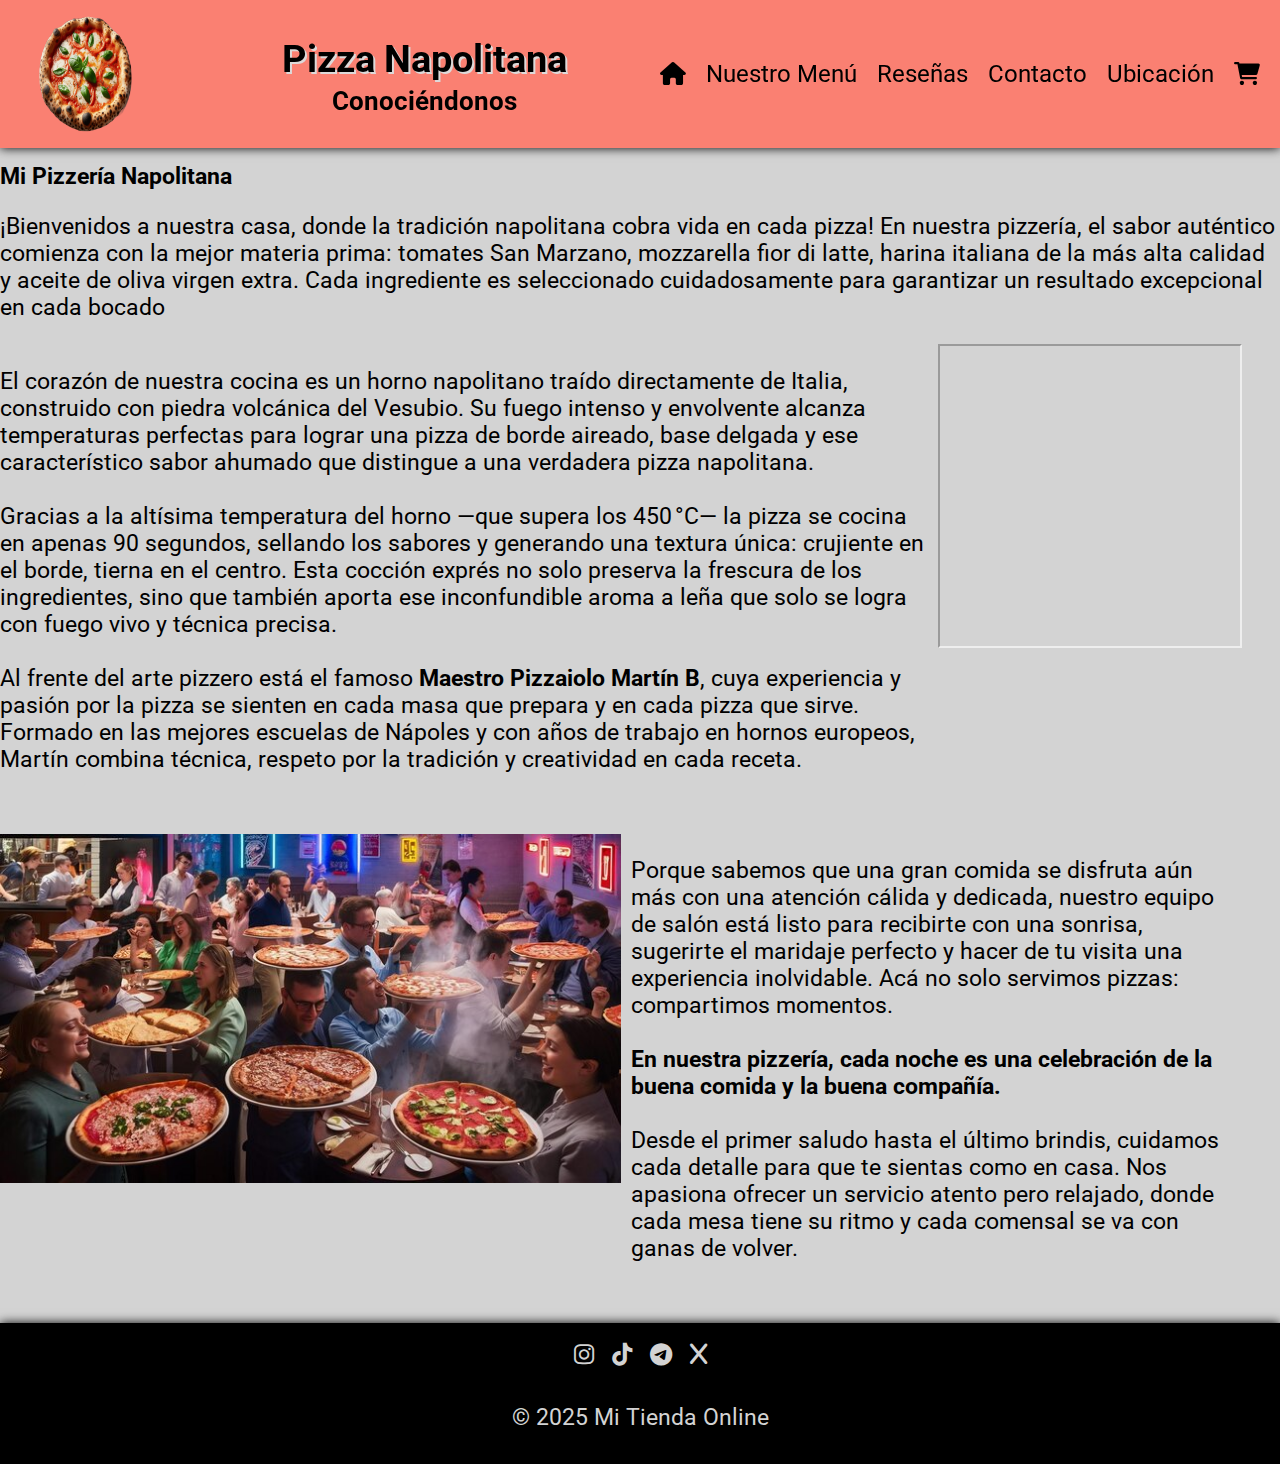
<file: entregaFinal/index.html>
<!DOCTYPE html>
<html lang="es">
  <head>
    <meta charset="UTF-8" />
    <meta name="viewport" content="width=device-width, initial-scale=1.0" />
    <title>Pizza Napolitana</title>
    <link rel="stylesheet" href="./style.css" />
    <link
      rel="stylesheet"
      href="https://cdnjs.cloudflare.com/ajax/libs/font-awesome/6.0.0-beta3/css/all.min.css"
    />
    <link rel="preconnect" href="https://fonts.googleapis.com" />
    <link rel="preconnect" href="https://fonts.gstatic.com" crossorigin />
    <link
      href="https://fonts.googleapis.com/css2?family=Roboto:ital,wght@0,100..900;1,100..900&display=swap"
      rel="stylesheet"
    />
  </head>

  <body>
    <header class="header">
      <div class="contenedor-logo">
        <img
          class="logo"
          src="./img/logo.png"
          alt="Logo de la página"
        />
      </div>
      <div class="contenedor-titulo">
        <h1 class="titulo">Pizza Napolitana</h1>
        <h2>Conociéndonos</h2>
      </div>
      <div class="contenedor-nav">
        <nav class="nav">
          <ul class="menu">
            <li>
              <a href="./index.html"><i class="fa-solid fa-house"></i></a>
            </li>
            <li><a href="./menu.html">Nuestro Menú</a></li>
            <li><a href="./resenias.html">Reseñas</a></li>
            <li><a href="/contacto.html">Contacto</a></li>
            <li><a class="nav-link" href="./ubicacion.html">Ubicación</a></li>
            <li>
              <a href="./menu.html" id="icono-carrito" class="carrito-icono">
                <i class="fa-solid fa-cart-shopping"></i>
                <span id="contador-carrito" class="contador-carrito">0</span>
              </a>
            </li>
          </ul>
        </nav>
      </div>
    </header>

  
 <main>
    <section class="bienvenida">
      <h1>Mi Pizzería Napolitana</h1>
      <p>¡Bienvenidos a nuestra casa, donde la tradición napolitana cobra vida en cada pizza! En nuestra pizzería, el
        sabor auténtico comienza con la mejor materia prima: tomates San Marzano, mozzarella fior di latte, harina
        italiana de la más alta calidad y aceite de oliva virgen extra. Cada ingrediente es seleccionado cuidadosamente
        para garantizar un resultado excepcional en cada bocado</p>


      <div class="mi-flex">
        <p>El corazón de nuestra cocina es un horno napolitano traído directamente de Italia, construido con piedra
          volcánica del Vesubio. Su fuego intenso y envolvente alcanza temperaturas perfectas para lograr una pizza de
          borde aireado, base delgada y ese característico sabor ahumado que distingue a una verdadera pizza napolitana.
          <br><br>
          Gracias a la altísima temperatura del horno —que supera los 450 °C— la pizza se cocina en apenas 90 segundos,
          sellando los sabores y generando una textura única: crujiente en el borde, tierna en el centro. Esta cocción
          exprés no solo preserva la frescura de los ingredientes, sino que también aporta ese inconfundible aroma a
          leña que solo se logra con fuego vivo y técnica precisa.
          <br><br>
          Al frente del arte pizzero está el famoso<strong> Maestro Pizzaiolo Martín B</strong>, cuya experiencia y
          pasión por la pizza se sienten en cada masa que prepara y en cada pizza que sirve. Formado en las mejores
          escuelas de Nápoles y con años de trabajo en hornos europeos, Martín combina técnica, respeto por la tradición
          y creatividad en cada receta.
        </p>

        <iframe  width="300" height="300" src="https://www.youtube.com/embed/15bNL4dcQCk"
          title="Pizza Estilo Napolitano 🍕" 
          allow="accelerometer;  clipboard-write; encrypted-media; gyroscope; picture-in-picture; web-share"
          referrerpolicy="strict-origin-when-cross-origin"></iframe>

      </div>

      <div class="mi-flex">
        <img id="img-gente" src="./img/gente-comiendo.jpg" alt="gente comiendo pizza">
        <p>Porque sabemos que una gran comida se disfruta aún más con una atención cálida y dedicada, nuestro equipo de salón está listo para recibirte con una sonrisa, sugerirte el maridaje perfecto y hacer de tu visita una experiencia inolvidable. Acá no solo servimos pizzas: compartimos momentos.
          <br><br>
          <strong>En nuestra pizzería, cada noche es una celebración de la buena comida y la buena compañía.</strong><br><br>
Desde el primer saludo hasta el último brindis, cuidamos cada detalle para que te sientas como en casa. Nos apasiona ofrecer un servicio atento pero relajado, donde cada mesa tiene su ritmo y cada comensal se va con ganas de volver. </p>
      </div>
    </section>
  </main>

    <script src="./carrito.js"></script>
    <footer class="footer">
      <div class="iconos">
        <a href="https://www.instagram.com/"
          ><i class="fa-brands fa-instagram"></i      ></a>
        <a href="https://www.tiktok.com/es/"
          ><i class="fa-brands fa-tiktok"></i
        ></a>
        <a href="https://web.telegram.org/"
          ><i class="fa-brands fa-telegram"></i
        ></a>
        <a href="https://x.com/"><i class="fa-brands fa-x"></i></a>
      </div>
      <div>
        <p>© 2025 Mi Tienda Online</p>
      </div>
    </footer>
  </body>
</html>
</file>
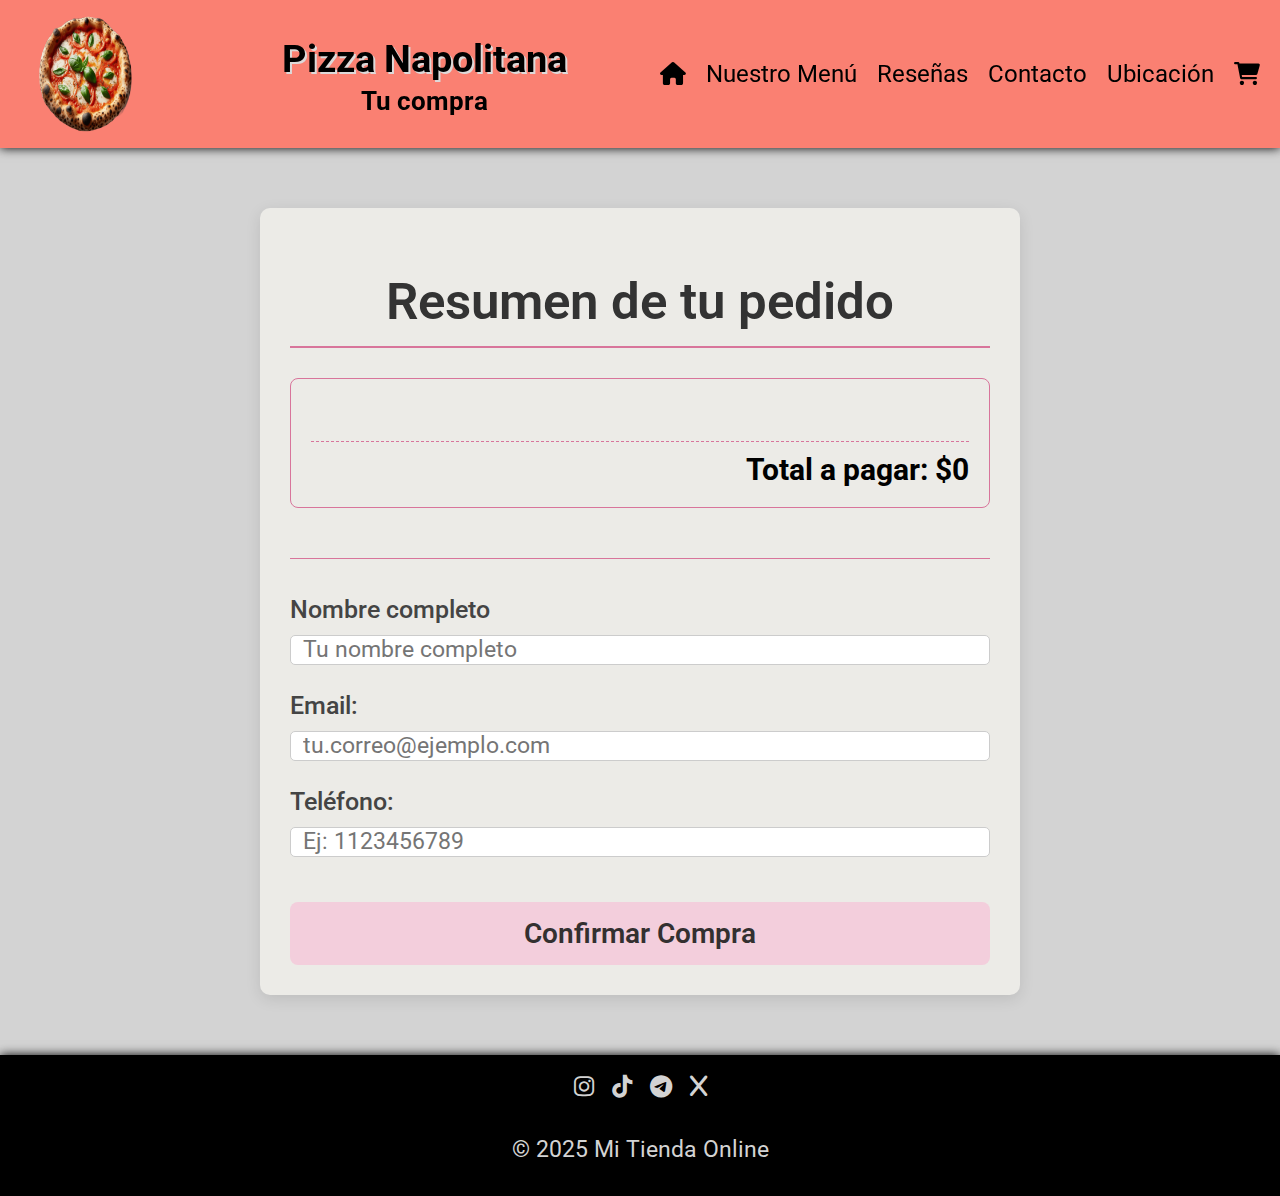
<file: entregaFinal/compra.html>
<!DOCTYPE html>
<html lang="es">
 <head>
    <meta charset="UTF-8" />
    <meta name="viewport" content="width=device-width, initial-scale=1.0" />
    <title>Pizza Napolitana</title>
    <link rel="stylesheet" href="./style.css" />
    <link
      rel="stylesheet"
      href="https://cdnjs.cloudflare.com/ajax/libs/font-awesome/6.0.0-beta3/css/all.min.css"
    />
    <link rel="preconnect" href="https://fonts.googleapis.com" />
    <link rel="preconnect" href="https://fonts.gstatic.com" crossorigin />
    <link
      href="https://fonts.googleapis.com/css2?family=Roboto:ital,wght@0,100..900;1,100..900&display=swap"
      rel="stylesheet"
    />
  </head>

<body>
<header class="header">
      <div class="contenedor-logo">
        <img
          class="logo"
          src="./img/logo.png"
          width="100"
          height="100"
          alt="Logo de la página"
        />
      </div>
      <div class="contenedor-titulo">
        <h1 class="titulo">Pizza Napolitana</h1>
        <h2>Tu compra</h2>
      </div>
      <div class="contenedor-nav">
        <nav class="nav">
          <ul class="menu">
            <li>
              <a href="./index.html"><i class="fa-solid fa-house"></i></a>
            </li>
            <li><a href="./menu.html">Nuestro Menú</a></li>
            <li><a href="./resenias.html">Reseñas</a></li>
            <li><a href="/contacto.html">Contacto</a></li>
            <li><a class="nav-link" href="./ubicacion.html">Ubicación</a></li>
            <li>
              <a href="./menu.html" id="icono-carrito" class="carrito-icono">
                <i class="fa-solid fa-cart-shopping"></i>
                <span id="contador-carrito" class="contador-carrito">0</span>
              </a>
            </li>
          </ul>
        </nav>
      </div>
    </header>

         <main class="main-compra">
            <div class="compra-container">
                <h1 class="compra-titulo">Resumen de tu pedido</h1>
                <section class="resumen-seccion">
                    <div id="detalle" class="detalle-compra"></div>
                </section>

                <form id="formulario" action="https://formspree.io/f/mnnzpqan" method="POST" class="formulario-compra">
                    <textarea id="carritoData" name="carrito" style="display:none;"></textarea>
                    <textarea id="totalCarrito" name="total" style="display:none;"></textarea>

                    <hr class="separador-formulario">

                    <div class="campo-formulario">
                        <label for="nombre">Nombre completo</label>
                        <input type="text" id="nombre" name="nombre" placeholder="Tu nombre completo" required>
                    </div>

                    <div class="campo-formulario">
                        <label for="contactoEmail">Email:</label>
                        <input type="email" id="contactoEmail" name="email" placeholder="tu.correo@ejemplo.com" required>
                    </div>

                    <div class="campo-formulario">
                        <label for="telefono">Teléfono:</label>
                        <input type="tel" id="telefono" name="telefono" placeholder="Ej: 1123456789">
                    </div>

                    <button type="submit" id="botonEnviar" class="boton-confirmar-compra">Confirmar Compra</button>
                </form>
            </div>
        </main>


    <script src="./carrito.js"></script>
    <script src="./compra.js"></script>

    <footer class="footer">
      <div class="iconos">
        <a href="https://www.instagram.com/"
          ><i class="fa-brands fa-instagram"></i
        ></a>
        <a href="https://www.tiktok.com/es/"
          ><i class="fa-brands fa-tiktok"></i
        ></a>
        <a href="https://web.telegram.org/"
          ><i class="fa-brands fa-telegram"></i
        ></a>
        <a href="https://x.com/"><i class="fa-brands fa-x"></i></a>
      </div>
      <div>
        <p>© 2025 Mi Tienda Online</p>
      </div>
    </footer>

</body>
</html>
</file>
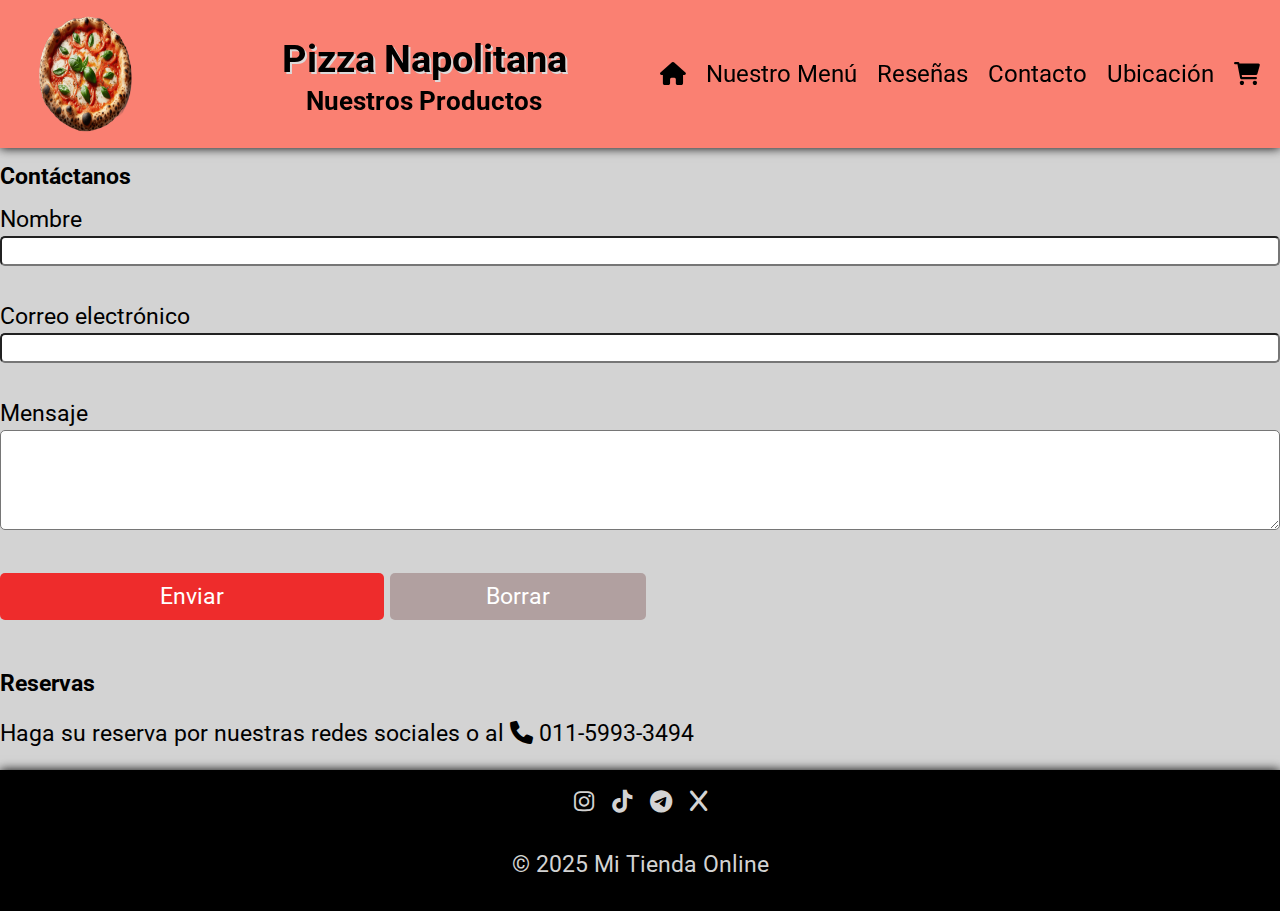
<file: entregaFinal/contacto.html>
<!DOCTYPE html>
<html lang="es">
  <head>
    <meta charset="UTF-8" />
    <meta name="viewport" content="width=device-width, initial-scale=1.0" />
    <title>Pizza Napolitana</title>
    <link rel="stylesheet" href="./style.css" />
    <link
      rel="stylesheet"
      href="https://cdnjs.cloudflare.com/ajax/libs/font-awesome/6.0.0-beta3/css/all.min.css"
    />
    <link rel="preconnect" href="https://fonts.googleapis.com" />
    <link rel="preconnect" href="https://fonts.gstatic.com" crossorigin />
    <link
      href="https://fonts.googleapis.com/css2?family=Roboto:ital,wght@0,100..900;1,100..900&display=swap"
      rel="stylesheet"
    />
  </head>

  <body>
    <header class="header">
      <div class="contenedor-logo">
        <img
          class="logo"
          src="./img/logo.png"
          width="100"
          height="100"
          alt="Logo de la página"
        />
      </div>
      <div class="contenedor-titulo">
        <h1 class="titulo">Pizza Napolitana</h1>
        <h2>Nuestros Productos</h2>
      </div>
      <div class="contenedor-nav">
        <nav class="nav">
          <ul class="menu">
            <li>
              <a href="./index.html"><i class="fa-solid fa-house"></i></a>
            </li>
            <li><a href="./menu.html">Nuestro Menú</a></li>
            <li><a href="./resenias.html">Reseñas</a></li>
            <li><a href="/contacto.html">Contacto</a></li>
            <li><a class="nav-link" href="./ubicacion.html">Ubicación</a></li>
            <li>
              <a href="./menu.html" id="icono-carrito" class="carrito-icono">
                <i class="fa-solid fa-cart-shopping"></i>
                <span id="contador-carrito" class="contador-carrito">0</span>
              </a>
            </li>
          </ul>
        </nav>
      </div>
    </header>


  <main >
    <section>
      <h1>Contáctanos</h1>
        <form action="https://formspree.io/f/xldbkqge" method="POST">
        <div class="mb-3">
          <label for="nombre" class="form-label">Nombre</label>
          <input type="text" class="form-control" id="nombre" name="nombre">
        </div>
        <br>
        <div class="mb-3">
          <label for="email" class="form-label">Correo electrónico</label>
          <input type="email" class="form-control" id="email" name="email">
        </div>
        <br>
        <div class="mb-3">
          <label for="mensaje" class="form-label">Mensaje</label>
          <textarea class="form-control" id="mensaje" rows="5" name="mensaje"></textarea>
        </div>
        <br>
        <button type="submit" class="boton-enviar">Enviar</button>
        <button type="reset" class="boton-borrar">Borrar</button>
      </form>
    </section>
  </main>
  

  <section id="reservas"> 
    <br>
    <h3>Reservas</h3>
    <p>Haga su reserva por nuestras redes sociales o al <i class="fa-solid fa-phone"></i>  011-5993-3494</p>
  </section>

      <script src="./carrito.js"></script>

      <footer class="footer">
        <div class="iconos">
          <a href="https://www.instagram.com/"
            ><i class="fa-brands fa-instagram"></i
          ></a>
          <a href="https://www.tiktok.com/es/"
            ><i class="fa-brands fa-tiktok"></i
          ></a>
          <a href="https://web.telegram.org/"
            ><i class="fa-brands fa-telegram"></i
          ></a>
          <a href="https://x.com/"><i class="fa-brands fa-x"></i></a>
        </div>
        <div>
          <p>© 2025 Mi Tienda Online</p>
        </div>
      </footer>
</body>
</html>
</file>
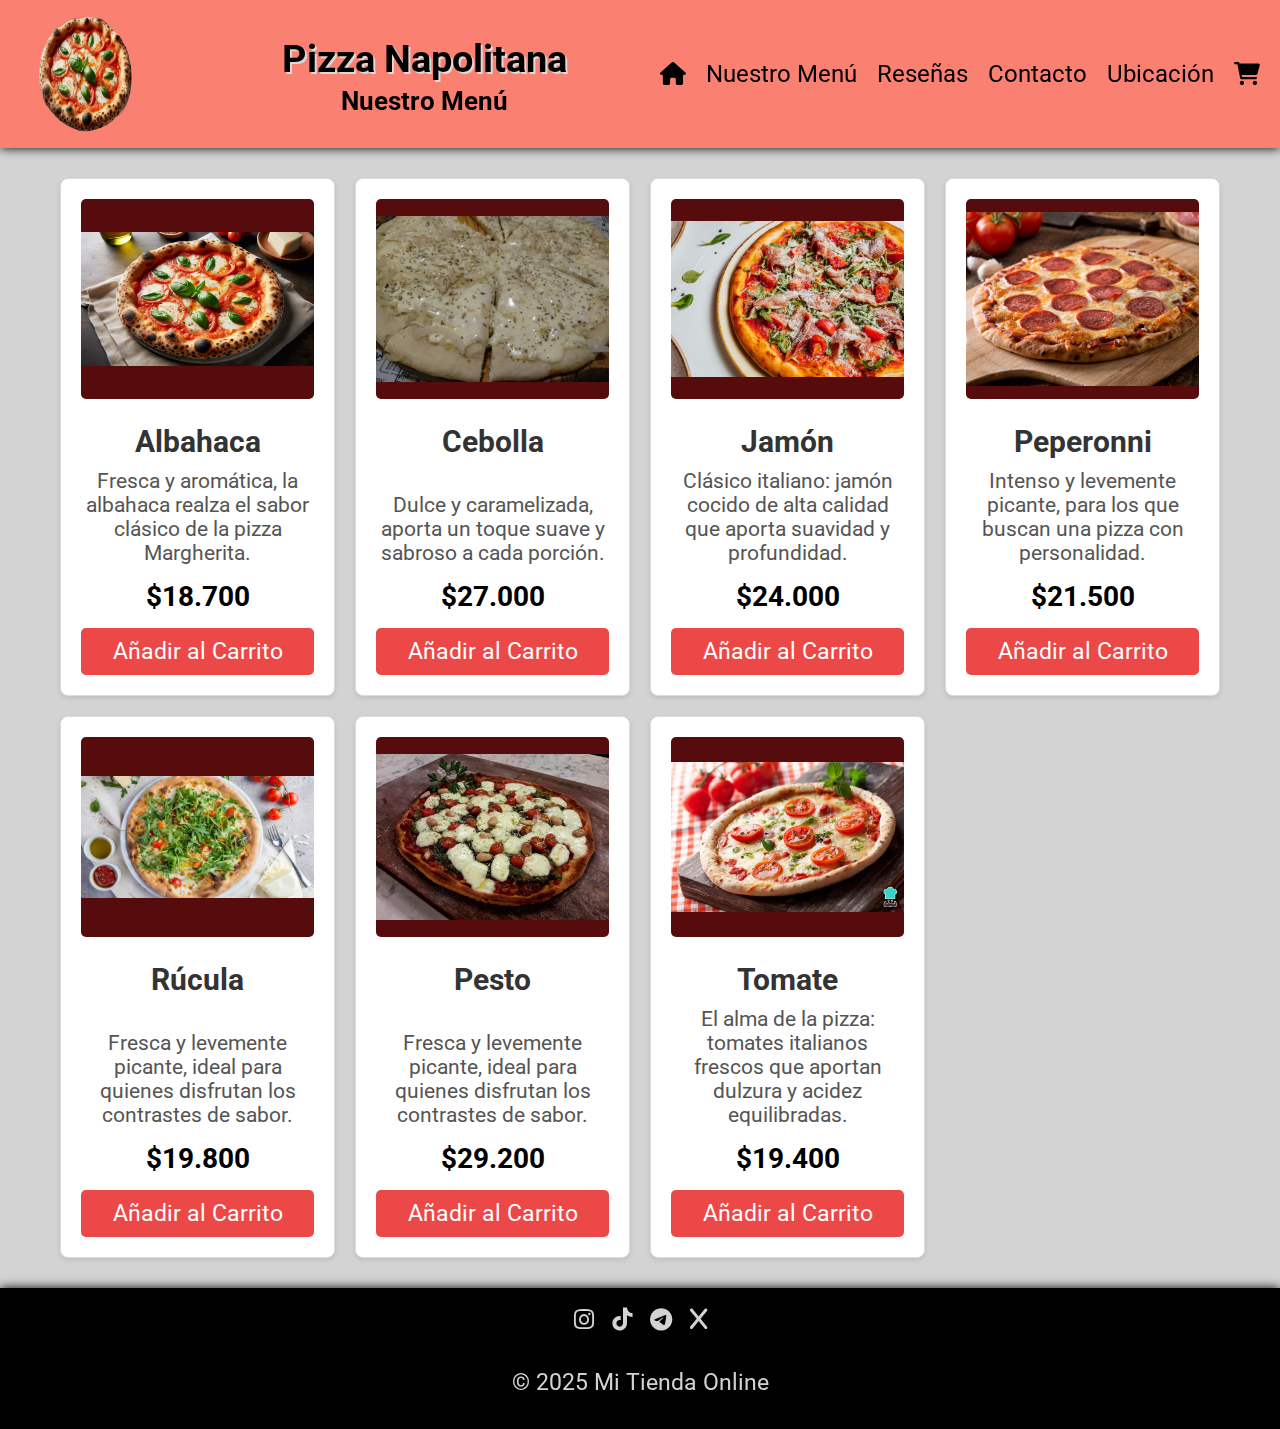
<file: entregaFinal/menu.html>
<!DOCTYPE html>
<html lang="es">
  <head>
    <meta charset="UTF-8" />
    <meta name="viewport" content="width=device-width, initial-scale=1.0" />
    <title>Pizza Napolitana</title>
    <link rel="stylesheet" href="./style.css" />
    <link
      rel="stylesheet"
      href="https://cdnjs.cloudflare.com/ajax/libs/font-awesome/6.0.0-beta3/css/all.min.css"
    />
    <link rel="preconnect" href="https://fonts.googleapis.com" />
    <link rel="preconnect" href="https://fonts.gstatic.com" crossorigin />
    <link
      href="https://fonts.googleapis.com/css2?family=Roboto:ital,wght@0,100..900;1,100..900&display=swap"
      rel="stylesheet"
    />
  </head>
  <body>
    <div class="grid-container">
      <header class="header">
        <div class="contenedor-logo">
          <img
            class="logo"
            src="./img/logo.png"
            alt="Logo de la página"
          />
        </div>
        <div class="contenedor-titulo">
          <h1 class="titulo">Pizza Napolitana</h1>
          <h2>Nuestro Menú</h2>
        </div>
        <div class="contenedor-nav">
          <nav class="nav">
            <ul class="menu">
              <li>
                <a href="./index.html"><i class="fa-solid fa-house"></i></a>
              </li>
              <li><a href="./menu.html">Nuestro Menú</a></li>
              <li><a href="./resenias.html">Reseñas</a></li>
              <li><a href="/contacto.html">Contacto</a></li>
              <li><a class="nav-link" href="./ubicacion.html">Ubicación</a></li>
              <li>
                <a href="#" id="icono-carrito" class="carrito-icono">
                  <i class="fa-solid fa-cart-shopping"></i>
                  <span id="contador-carrito" class="contador-carrito">0</span>
                </a>
              </li>
            </ul>
          </nav>
        </div>
      </header>

      <main class="grid-productos-main">
        <div class="contenedor-productos" id="productos-grid-container">
          <section
            class="producto"
            data-id="p1"
            data-title="Albahaca"
            data-price="18700"
            data-image="Imagen-Productos/Imagen1.png"
          >
            <img src="./img/albahaca.jpeg" alt="Albahaca" />
            <h3>Albahaca</h3>
            <p class="card-text">
              Fresca y aromática, la albahaca realza el sabor clásico de la
              pizza Margherita.
            </p>

            <p class="precio">$18.700</p>
            <button class="boton-comprar">Añadir al Carrito</button>
          </section>

          <section
            class="producto"
            data-id="p2"
            data-title="Cebolla"
            data-price="27000"
          >
            <img src="./img/cebolla.jpg" alt="Cebolla" />
            <h3>Cebolla</h3>
            <p class="card-text">
              Dulce y caramelizada, aporta un toque suave y sabroso a cada
              porción.
            </p>
            <p class="precio">$27.000</p>
            <button class="boton-comprar">Añadir al Carrito</button>
          </section>

          <section
            class="producto"
            data-id="p3"
            data-title="Jamón"
            data-price="24000"
          >
            <img src="./img/jamon.avif" alt="Jamón" />
            <h3>Jamón</h3>
            <p class="card-text">
              Clásico italiano: jamón cocido de alta calidad que aporta suavidad
              y profundidad.
            </p>
            <p class="precio">$24.000</p>
            <button class="boton-comprar">Añadir al Carrito</button>
          </section>

          <section
            class="producto"
            data-id="p4"
            data-title="Peperonni"
            data-price="21500"
          >
            <img src="./img/peperonni.jpg" alt="Peperonni" />
            <h3>Peperonni</h3>
            <p class="card-text">
              Intenso y levemente picante, para los que buscan una pizza con
              personalidad.
            </p>
            <p class="precio">$21.500</p>
            <button class="boton-comprar">Añadir al Carrito</button>
          </section>

          <section
            class="producto"
            data-id="p5"
            data-title="Rúcula"
            data-price="19800"
          >
            <img src="./img/rucula.webp" alt="Rúcula" />
            <h3>Rúcula</h3>
            <p class="card-text">
              Fresca y levemente picante, ideal para quienes disfrutan los
              contrastes de sabor.
            </p>
            <p class="precio">$19.800</p>
            <button class="boton-comprar">Añadir al Carrito</button>
          </section>

          <section
            class="producto"
            data-id="p6"
            data-title="Pesto"
            data-price="29200"
          >
            <img src="./img/pesto.webp" alt="Pesto" />
            <h3>Pesto</h3>
            <p class="card-text">
              Fresca y levemente picante, ideal para quienes disfrutan los
              contrastes de sabor.
            </p>
            <p class="precio">$29.200</p>
            <button class="boton-comprar">Añadir al Carrito</button>
          </section>

          <section
            class="producto"
            data-id="p7"
            data-title="Tomate"
            data-price="19400"
            data-image="Imagen-Productos/Imagen7.png"
          >
            <img src="./img/tomate.jpg" alt="Tomate" />
            <h3>Tomate</h3>
            <p class="card-text">
              El alma de la pizza: tomates italianos frescos que aportan dulzura
              y acidez equilibradas.
            </p>
            <p class="precio">$19.400</p>
            <button class="boton-comprar">Añadir al Carrito</button>
          </section>
        </div>
      </main>

      <div id="modal-carrito" class="modal">
        <div class="modal-contenido">
          <span class="cerrar-modal">&times;</span>
          <h2>Tu Pedido</h2>
          <div id="lista-carrito"></div>
          <div id="total-carrito">Total: $0.00</div>
          <div class="botones-carrito">
            <button id="vaciar-carrito">Vaciar Carrito</button>
            <button id="pagar">Pagar</button>
          </div>
        </div>
      </div>

      <script src="./carrito.js"></script>

      <footer class="footer">
        <div class="iconos">
          <a href="https://www.instagram.com/"
            ><i class="fa-brands fa-instagram"></i
          ></a>
          <a href="https://www.tiktok.com/es/"
            ><i class="fa-brands fa-tiktok"></i
          ></a>
          <a href="https://web.telegram.org/"
            ><i class="fa-brands fa-telegram"></i
          ></a>
          <a href="https://x.com/"><i class="fa-brands fa-x"></i></a>
        </div>
        <div>
          <p>© 2025 Mi Tienda Online</p>
        </div>
      </footer>
    </div>
  </body>
</html>
</file>
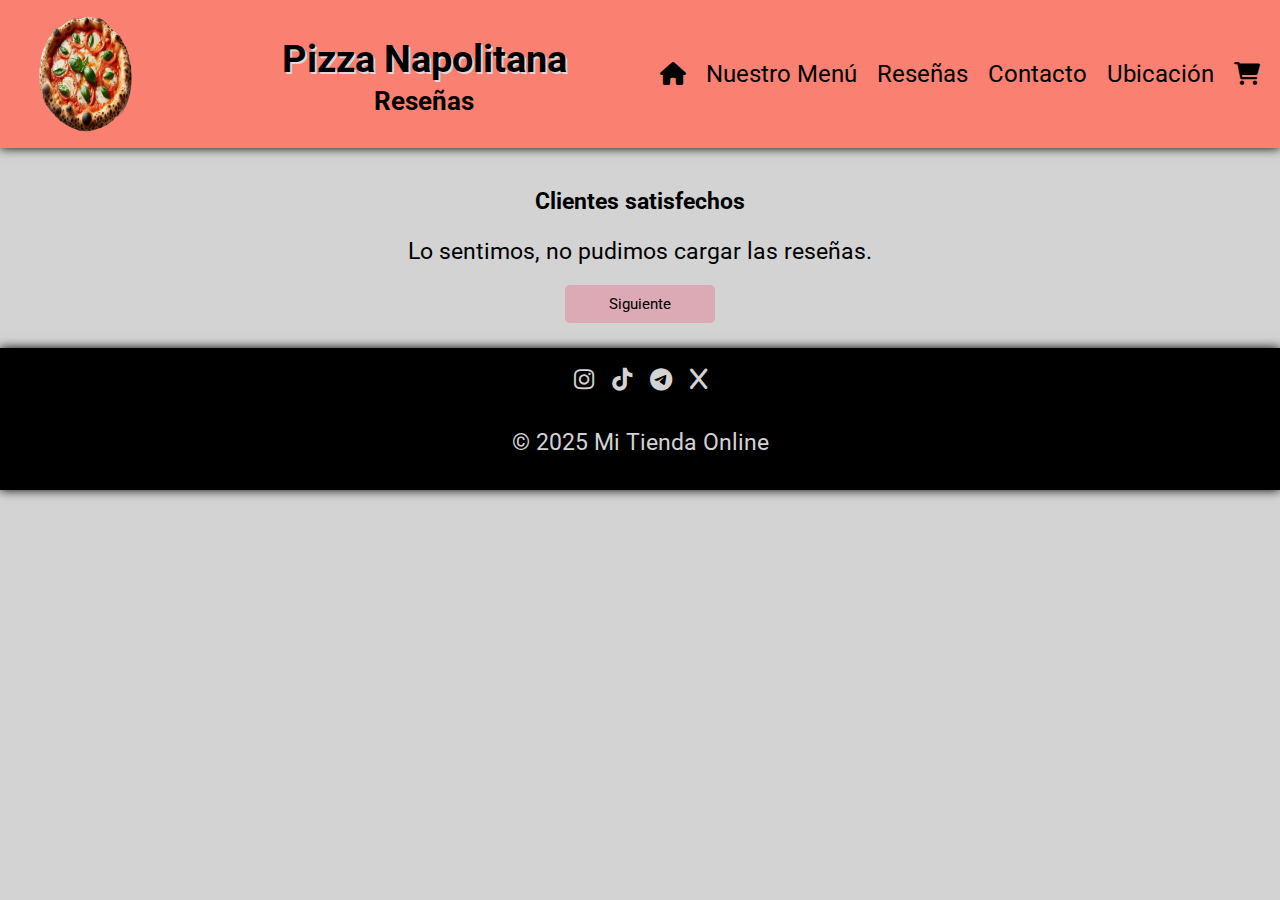
<file: entregaFinal/resenias.html>
<!DOCTYPE html>
<html lang="es">
 <head>
    <meta charset="UTF-8" />
    <meta name="viewport" content="width=device-width, initial-scale=1.0" />
    <title>Pizza Napolitana</title>
    <link rel="stylesheet" href="./style.css" />
    <link
      rel="stylesheet"
      href="https://cdnjs.cloudflare.com/ajax/libs/font-awesome/6.0.0-beta3/css/all.min.css"
    />
    <link rel="preconnect" href="https://fonts.googleapis.com" />
    <link rel="preconnect" href="https://fonts.gstatic.com" crossorigin />
    <link
      href="https://fonts.googleapis.com/css2?family=Roboto:ital,wght@0,100..900;1,100..900&display=swap"
      rel="stylesheet"
    />
  </head>

<body>
<header class="header">
      <div class="contenedor-logo">
        <img
          class="logo"
          src="./img/logo.png"
          width="100"
          height="100"
          alt="Logo de la página"
        />
      </div>
      <div class="contenedor-titulo">
        <h1 class="titulo">Pizza Napolitana</h1>
        <h2>Reseñas</h2>
      </div>
      <div class="contenedor-nav">
        <nav class="nav">
          <ul class="menu">
            <li>
              <a href="./index.html"><i class="fa-solid fa-house"></i></a>
            </li>
            <li><a href="./menu.html">Nuestro Menú</a></li>
            <li><a href="./resenias.html">Reseñas</a></li>
            <li><a href="/contacto.html">Contacto</a></li>
            <li><a class="nav-link" href="./ubicacion.html">Ubicación</a></li>
            <li>
              <a href="./menu.html" id="icono-carrito" class="carrito-icono">
                <i class="fa-solid fa-cart-shopping"></i>
                <span id="contador-carrito" class="contador-carrito">0</span>
              </a>
            </li>
          </ul>
        </nav>
      </div>
    </header>

        <main class="main"> 
            <section class="main_resenias">
                <h1>Clientes satisfechos</h1>
                <div id="contenido">
                <!--Contenido recuperado con Fetch -->
                </div>
                <div> <button onclick="traer()" class="boton-enviar">Siguiente</button></div>
            </section> 
        </main> 

    <script src="./carrito.js"></script>
    <script src="./resenias.js"></script>

    <footer class="footer">
      <div class="iconos">
        <a href="https://www.instagram.com/"
          ><i class="fa-brands fa-instagram"></i
        ></a>
        <a href="https://www.tiktok.com/es/"
          ><i class="fa-brands fa-tiktok"></i
        ></a>
        <a href="https://web.telegram.org/"
          ><i class="fa-brands fa-telegram"></i
        ></a>
        <a href="https://x.com/"><i class="fa-brands fa-x"></i></a>
      </div>
      <div>
        <p>© 2025 Mi Tienda Online</p>
      </div>
    </footer>

</body>
</html>
</file>
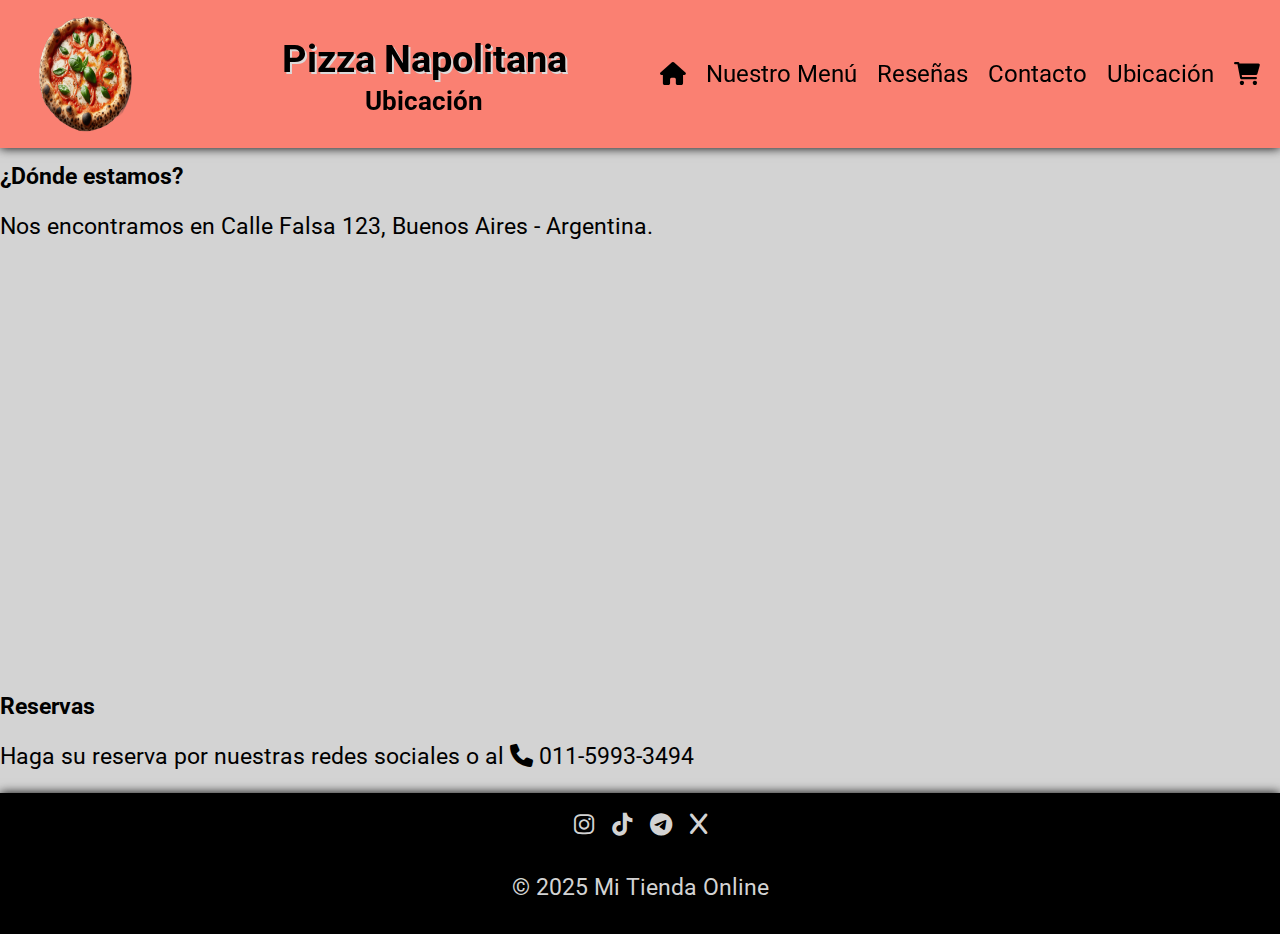
<file: entregaFinal/ubicacion.html>
<!DOCTYPE html>
<html lang="es">
 <head>
    <meta charset="UTF-8" />
    <meta name="viewport" content="width=device-width, initial-scale=1.0" />
    <title>Pizza Napolitana</title>
    <link rel="stylesheet" href="./style.css" />
    <link
      rel="stylesheet"
      href="https://cdnjs.cloudflare.com/ajax/libs/font-awesome/6.0.0-beta3/css/all.min.css"
    />
    <link rel="preconnect" href="https://fonts.googleapis.com" />
    <link rel="preconnect" href="https://fonts.gstatic.com" crossorigin />
    <link
      href="https://fonts.googleapis.com/css2?family=Roboto:ital,wght@0,100..900;1,100..900&display=swap"
      rel="stylesheet"
    />
  </head>


<body>
<header class="header">
      <div class="contenedor-logo">
        <img
          class="logo"
          src="./img/logo.png"
          width="100"
          height="100"
          alt="Logo de la página"
        />
      </div>
      <div class="contenedor-titulo">
        <h1 class="titulo">Pizza Napolitana</h1>
        <h2>Ubicación</h2>
      </div>
      <div class="contenedor-nav">
        <nav class="nav">
          <ul class="menu">
            <li>
              <a href="./index.html"><i class="fa-solid fa-house"></i></a>
            </li>
            <li><a href="./menu.html">Nuestro Menú</a></li>
            <li><a href="./resenias.html">Reseñas</a></li>
            <li><a href="/contacto.html">Contacto</a></li>
            <li><a class="nav-link" href="./ubicacion.html">Ubicación</a></li>
            <li>
              <a href="./menu.html" id="icono-carrito" class="carrito-icono">
                <i class="fa-solid fa-cart-shopping"></i>
                <span id="contador-carrito" class="contador-carrito">0</span>
              </a>
            </li>
          </ul>
        </nav>
      </div>
    </header>

  <main class="container mt-5">
    <section>
      <h1>¿Dónde estamos?</h1>
      <p>Nos encontramos en Calle Falsa 123, Buenos Aires - Argentina.</p>
      <iframe src="https://maps.google.com/maps?q=obelisco%20buenos%20aires&t=&z=13&ie=UTF8&iwloc=&output=embed" width="80%" height="400" frameborder="0" allowfullscreen></iframe>
    </section>
  </main>

  <section id="reservas"> 
    <h3>Reservas</h3>
    <p>Haga su reserva por nuestras redes sociales o al <i class="fa-solid fa-phone"></i>  011-5993-3494</p>
  </section>


    <script src="./carrito.js"></script>
    <footer class="footer">
      <div class="iconos">
        <a href="https://www.instagram.com/"
          ><i class="fa-brands fa-instagram"></i
        ></a>
        <a href="https://www.tiktok.com/es/"
          ><i class="fa-brands fa-tiktok"></i
        ></a>
        <a href="https://web.telegram.org/"
          ><i class="fa-brands fa-telegram"></i
        ></a>
        <a href="https://x.com/"><i class="fa-brands fa-x"></i></a>
      </div>
      <div>
        <p>© 2025 Mi Tienda Online</p>
      </div>
    </footer>

</body>
</html>
</file>
<file: entregaFinal/style.css>
/* Estilos Base */
* {
  font-family: "Roboto", sans-serif;
  font-optical-sizing: auto;
  font-size: 1.2rem
}

body {
    background-color: lightgrey;
    margin: 0;
    padding: 0;
}

.contenedor-logo img {
    width: 10vw;
    height: 10vw;
}

.grid-container {
    display: grid;
    /* Las columnas 1 y 3 son para los márgenes, la 2 es el contenido principal */
    grid-template-columns: 1fr minmax(300px, 1200px) 1fr;
    gap: 10px;
}

.header {
    grid-column: 1 / 4; /* Ocupa todas las columnas */
    display: flex;
    justify-content: space-between;
    background-color: salmon;
    position: sticky;
    top: 0;
    box-shadow: 0px 0px 10px rgb(0, 0, 0);
    z-index: 20;
    padding: 10px 0;
}


.mi-flex {
   display: flex;
   padding-right: 3%;
   padding-bottom: 3%;
}

#img-gente {
   width: 50%;
   height: 50%;
   margin-right: 10px;
}



.contenedor-logo {
    display: flex;
    justify-items: center;
    align-items: center;
    margin-left: 20px;
    margin-right: 40px;
}

.contenedor-titulo {
    display: flex;
    justify-content: center;
    align-items: center;
    flex-direction: column;
    text-align: center;
}

.titulo {
    color: rgb(0, 0, 0);
    text-shadow: 2px 2px 0 rgb(221, 217, 217);
    font-size: clamp(24px, 3vw, 48px);
    margin-bottom: 0px;
}

h2 {
    color: rgb(0, 0, 0);
    font-size: clamp(16px, 2vw, 32px);
    margin-top: 5px;
}

.contenedor-nav {
    display: flex;
    justify-items: center;
    align-items: center;
    margin-right: 20px;
}

.menu {
    list-style-type: none;
    display: flex;
    gap: 20px;
    padding: 0;
    margin: 0;
}

.menu li a {
    text-decoration: none;
    font-size: clamp(14px, 2vw, 24px);
    color: rgb(0, 0, 0);
    white-space: nowrap;
}

.menu li a:hover {
    color:rgb(250, 250, 250);
    text-shadow: 2px 1px 0 rgb(0, 0, 0);
}

/* Estilos para el main de Productos.html */
.main.productos-main { 
    grid-column: 2 / 3;
    grid-row: 2 / 3;
    padding: 20px 0;
}

/* --- Estilos para la grilla principal de productos --- */
.grid-productos-main {
    grid-column: 2 / 3; /* Ocupa la columna central de contenido */
    grid-row: 2 / 3;
    display: grid;
    grid-template-columns: 1fr; /* Para que el contenedor de productos ocupe el 100% del ancho disponible */
    gap: 20px;
    padding: 20px;
    align-items: start;
}

/* Contenedor de todos los productos individuales */
#productos-grid-container {
    display: grid;
    grid-template-columns: repeat(auto-fit, minmax(250px, 1fr));
    gap: 20px;
    padding: 0;
    justify-content: center; /* Centra las tarjetas si no llenan todo el ancho */
}

/* Estilos para cada tarjeta de producto */
.producto {
    background-color: #fff;
    border: 1px solid #ddd;
    border-radius: 8px;
    padding: 20px;
    text-align: center;
    box-shadow: 0 2px 5px rgba(0, 0, 0, 0.1);
    display: flex;
    flex-direction: column;
    align-items: center;
    justify-content: space-between;
    height: 100%;
    box-sizing: border-box;
    transition: transform 0.3s ease;
}

.producto:hover {
    transform: translateY(-5px);
}

.producto img {
    max-width: 100%;
    height: 200px;
    object-fit: contain;
    margin-bottom: 15px;
    background: #560c0c;
    border-radius: 5px;
}

.producto h3 {
    margin-top: 10px;
    margin-bottom: 5px;
    font-size: 1.3em;
    color: #333;
    flex-grow: 1;
}

.producto p {
    margin: 5px 0;
    color: #555;
    font-size: 0.9em;
}

.producto .precio {
    font-size: 1.2em;
    font-weight: bold;
    color: #000;
    margin-top: 10px;
    margin-bottom: 15px;
}

.boton-comprar {
    background-color: rgb(237, 72, 72);
    color: white;
    border: none;
    padding: 10px 15px;
    border-radius: 5px;
    cursor: pointer;
    font-size: 1em;
    transition: background-color 0.3s ease, transform 0.2s ease;
    width: 100%;
    box-sizing: border-box;
    margin-top: auto;
}

.boton-comprar:hover {
    background-color: rgb(220, 170, 180);
    transform: translateY(-2px);
}


.boton-enviar{
    background-color: rgb(238, 44, 44);
    color: white;
    border: none;
    padding: 10px 15px;
    border-radius: 5px;
    cursor: pointer;
    font-size: 1em;
    transition: background-color 0.3s ease, transform 0.2s ease;
    width: 30%;
    box-sizing: border-box;
    margin-top: auto;
}

.boton-enviar:hover {
    background-color: rgb(220, 170, 180);
    transform: translateY(-2px);
}


.boton-borrar {
    background-color: rgb(177, 160, 160);
    color: white;
    border: none;
    padding: 10px 15px;
    border-radius: 5px;
    cursor: pointer;
    font-size: 1em;
    transition: background-color 0.3s ease, transform 0.2s ease;
    width: 20%;
    box-sizing: border-box;
    margin-top: auto;
}

.boton-borrar:hover {
    background-color: rgb(93, 90, 91);
    transform: translateY(-2px);
}


/* --- Estilos específicos del Carrito de Compras (Modal) --- */
.modal {
    display: none;
    position: fixed;
    z-index: 1000;
    left: 0;
    top: 0;
    width: 100%;
    height: 100%;
    background-color: rgba(0,0,0,0.5);
    overflow: auto;
}

.modal-contenido {
    background-color: #f8f8f8;
    margin: 10% auto;
    padding: 20px;
    border: 1px solid #ddd;
    border-radius: 8px;
    width: 80%;
    max-width: 600px;
    box-shadow: 0 4px 8px rgba(0, 0, 0, 0.2);
    animation: modalopen 0.3s ease-out;
    position: relative;
}

@keyframes modalopen {
    from {opacity: 0; transform: translateY(-50px)}
    to {opacity: 1; transform: translateY(0)}
}

.cerrar-modal {
    color: #aaa;
    float: right;
    font-size: 28px;
    font-weight: bold;
    cursor: pointer;
    position: absolute;
    top: 10px;
    right: 20px;
}

.cerrar-modal:hover,
.cerrar-modal:focus {
    color: #333;
    text-decoration: none;
    cursor: pointer;
}

.modal-contenido h2 {
    color: #000000;
    margin-top: 0;
    border-bottom: 1px solid #ddd;
    padding-bottom: 10px;
    text-align: center;
    text-shadow: none;
}

#lista-carrito {
    max-height: 300px;
    overflow-y: auto;
    margin: 20px 0;
    padding-right: 10px;
}

#lista-carrito p {
    text-align: center;
    color: #777;
    font-style: italic;
    margin-top: 20px;
}

.item-carrito {
    display: flex;
    justify-content: space-between;
    align-items: center;
    padding: 10px;
    border-bottom: 1px solid #eee;
}

.item-carrito:last-child {
    border-bottom: none;
}

.item-carrito span:first-child {
    flex: 2;
    font-size: 1em;
    color: #333;
    margin-right: 10px;
}

.item-carrito .item-precio {
    flex: 0 0 auto; /* No crece ni encoge, toma el tamaño de su contenido */
    text-align: right;
    font-weight: bold;
    color: #000000;
    font-size: 1.1em;
    margin-right: 15px;
}

/* Nuevo estilo para el botón "Eliminar 1" */
.eliminar-uno {
    background-color: rgb(237, 72, 72);;
    color: white;
    border: none;
    padding: 5px 10px;
    border-radius: 4px;
    cursor: pointer;
    font-size: 0.8em;
    transition: background-color 0.3s ease;
    white-space: nowrap; /* Evita que el texto del botón se rompa en varias líneas */
}

.eliminar-uno:hover {
    background-color: #cc4c38;
}

#total-carrito {
    font-size: 1.3rem;
    font-weight: bold;
    text-align: right;
    padding: 10px;
    background-color: #e9f5eb;
    border-radius: 4px;
    margin: 10px 0;
    color: #333;
}

.botones-carrito {
    display: flex;
    justify-content: space-between;
    gap: 10px;
    margin-top: 20px;
}

.botones-carrito button {
    flex: 1;
    padding: 12px;
    border: none;
    border-radius: 4px;
    cursor: pointer;
    font-weight: bold;
    font-size: 1em;
    transition: background-color 0.3s ease, transform 0.2s ease;
}

#vaciar-carrito {
    background-color: rgb(237, 72, 72);;
    color: white;
}

#vaciar-carrito:hover {
    background-color: #d32f2f;
    transform: translateY(-2px);
}

#pagar {
    background-color: #4CAF50;
    color: white;
}

#pagar:hover {
    background-color: #388e3c;
    transform: translateY(-2px);
}

/* Estilo para botones deshabilitados (se aplica a todos los botones) */
button:disabled {
    background-color: #cccccc !important;
    cursor: not-allowed;
    opacity: 0.7;
    transform: none;
}

/* Estilos para el contador del carrito */
.carrito-icono {
    position: relative;
    display: inline-block;
}

.contador-carrito {
    display: none;
    position: absolute;
    top: -8px;
    right: -8px;
    background-color: #388e3c;
    color: white;
    border-radius: 50%;
    width: 20px;
    height: 20px;
    font-size: 12px;
    display: flex;
    align-items: center;
    justify-content: center;
    font-weight: bold;
    line-height: 1;
}

.main {
    grid-column: 2 / 3;
    grid-row: 2 / 3;
    display: grid;
}

.main_resenias {
    padding: 25px;
    max-width: 500px;
    width: 90%;
    margin-left: auto;
    margin-right: auto;
    text-align: center;
}

.main_resenias div {
    text-align: center;
    margin-top: 20px;
}
.main_resenias button {
    padding: 10px 20px;
    background-color: rgb(220, 170, 180);
    color: rgb(0, 0, 0);
    font-size: 1.2vw;
    border: none;
    border-radius: 5px;
    cursor: pointer;
}

#contenido img {
    display: block;
    margin: 0 auto 15px auto;
    width: 150px;
    height: 150px;
    border-radius: 50%;
    object-fit: cover;
}

#contenido h3,
#contenido p {
    margin-bottom: 5px;
}

.inicio {
    display: flex;
    flex-wrap: wrap;
    align-items: center;
    justify-content: center;
    gap: 3%;
    grid-column: 2 / 3;
    grid-row: 2 / 3;
}
.descripcion {
    width: 210px;
    display: flex;
    align-items: center;
    justify-items: center;
    font-size: 1.8vw;
}

.contenedor-video {
  width: 30%;
  max-width: 1000px;
  margin-top: 1rem;
}

.contenedor-video video {
  width: 100%;
  height: auto;
  display: block;
  border-radius: 8px;
  box-shadow: 0 4px 8px rgba(0,0,0,0.1);
}

.form {
    display: flex;
    flex-direction: column;
    gap: 10px;
    border-radius: 7px;
    margin: 50px auto;
    width: 400px;
    height: 450px;
    background-color: rgb(241, 194, 204);
    box-sizing: border-box;
    padding: 10px 20px;
    height: auto;
}


input, textarea{
    width: 100%;
    margin-bottom: 10px;
    margin-top: 3px;
    box-sizing: border-box;
    border-radius: 5px;
    height: 30px;
}

textarea{
    min-height: 100px;
    max-height: 200px;
    max-width: 100%;
    min-width: 300px;
}

#boton{
    background-color: rgb(236, 225, 230);
    color: black;
    font-size: 18px;
    padding-top: 5px;
    padding-bottom: 5px;
    border-radius: 5px;
}

#boton:hover{
    cursor:pointer;
}

.footer{
    grid-column: 1 / 4;
    grid-row: 3 / 4;
    background-color:  black;
    color: lightgrey;
    box-shadow: 0px 0px 10px rgb(0, 0, 0);
    z-index: 20;
    display: flex;
    justify-content: center;
    align-items: center;
    flex-direction: column;
    font-size: clamp(12px, 1.5vw, 24px);
    padding: 10px 0;
}

.footer .iconos {
    font-size: clamp(20px, 2.5vw, 40px);
    margin-bottom: 10px;
}
.footer .iconos a {
    color: inherit;
    text-shadow: none;
    margin: 0 5px;
}


/* --- Estilos Específicos para la Página de Confirmación de Compra (compra.html) --- */
/* --- Sección de Compra y Formulario --- */

.main-compra {
    display: flex;
    grid-column: 2 / 3;
    justify-content: center; /* Centra horizontalmente el contenido de la compra */
    align-items: flex-start; /* Alinea al inicio verticalmente */
    padding: 40px 20px;
    min-height: calc(100vh - var(--height-header) - var(--height-footer)); /* Ajusta según tus headers/footers */
}

.compra-container {
    background-color: rgb(236, 235, 231);
    border-radius: 10px;
    box-shadow: 0 4px 15px rgba(0, 0, 0, 0.1);
    padding: 30px;
    max-width: 700px; /* Ancho máximo del contenedor */
    width: 100%;
    margin: 20px auto;
    font-family: 'Oswald', sans-serif;
}

.compra-titulo {
    text-align: center;
    color: #333;
    margin-bottom: 30px;
    font-size: 2.2em;
    font-weight: 600;
    border-bottom: 2px solid #d8759b;
    padding-bottom: 15px;
}

.resumen-seccion {
    margin-bottom: 30px;
    border: 1px solid #e0e0e0;
    border-radius: 8px;
    padding: 20px;
    border-color: #d8759b;
}

.detalle-compra h3 {
    font-size: 1.5em;
    color: #555;
    margin-bottom: 15px;
}

.detalle-compra strong {
    color: #000000;
    font-size: 1.3em;
    display: block;
    margin-top: 15px;
    text-align: right;
    padding-top: 10px;
    border-top: 1px dashed #d8759b;
}

/* Estilos del formulario de compra */
.formulario-compra {
    display: flex;
    flex-direction: column;
    gap: 15px; /* Espacio entre los campos del formulario */
}

.separador-formulario {
    border: 0;
    height: 1px;
    background-color:#d8759b;
    margin: 20px 0;
}

.campo-formulario label {
    display: block; /* Cada label en su propia línea */
    margin-bottom: 8px;
    font-weight: 500;
    color: #444;
    font-size: 1.1em;
}

.campo-formulario input[type="text"],
.campo-formulario input[type="email"],
.campo-formulario input[type="tel"] {
    width: 100%;
    padding: 12px;
    border: 1px solid #ccc;
    border-radius: 5px;
    font-size: 1em;
    box-sizing: border-box; /* Asegura que padding no aumente el ancho total */
    transition: border-color 0.3s ease;
}

.campo-formulario input[type="text"]:focus,
.campo-formulario input[type="email"]:focus,
.campo-formulario input[type="tel"]:focus {
    border-color: #d8759b;
    outline: none; /* Eliminar el contorno predeterminado del navegador */
    box-shadow: 0 0 5px #d8759b;
}

.boton-confirmar-compra {
    background-color: #f3cedc;
    color: #333030;
    padding: 15px 25px;
    border: none;
    border-radius: 8px;
    font-size: 1.2em;
    font-weight: 600;
    cursor: pointer;
    transition: background-color 0.3s ease, transform 0.2s ease;
    width: 100%; /* Ocupa todo el ancho */
    margin-top: 20px;
}

.boton-confirmar-compra:hover {
    background-color: #d8759b;
    transform: translateY(-2px); /* Pequeño efecto de elevación */
}

.boton-confirmar-compra:active {
    transform: translateY(0); /* Vuelve a la posición original al hacer click */
}

/* Responsive design para pantallas más pequeñas */
@media (max-width: 768px) {
    .compra-container {
        padding: 20px;
        margin: 10px;
    }

    .compra-titulo {
        font-size: 1.8em;
    }

    .boton-confirmar-compra {
        font-size: 1.1em;
        padding: 12px 20px;
    }
}

@media (max-width: 900px) {
    .grid-productos-main {
        grid-template-columns: 1fr;
        padding: 15px;
    }

    #productos-grid-container {
        /* En pantallas de hasta 900px, mostramos 2 columnas. */
        grid-template-columns: repeat(auto-fit, minmax(250px, 1fr));
        justify-content: center; /* Centrar también en pantallas medianas */
    }

    .titulo {
        font-size: clamp(20px, 5vw, 40px);
    }
    h2 {
        font-size: clamp(14px, 3.5vw, 28px);
    }
    .menu li a {
        font-size: clamp(12px, 3vw, 20px);
    }
    .contenedor-logo img {
        width: 15vw;
        height: 15vw;
    }
    .footer {
        font-size: clamp(10px, 2vw, 18px);
    }
}

@media (max-width: 600px) {
    .header {
        flex-direction: column;
        align-items: center;
        text-align: center;
        padding-top: 15px;
        padding-bottom: 15px;
    }
    .contenedor-logo, .contenedor-nav {
        margin: 0 auto;
    }
    .contenedor-nav {
        margin-top: 15px;
    }
    .menu {
        flex-direction: column;
        gap: 10px;
    }
    .menu li {
        width: 100%;
        text-align: center;
    }
    .contenedor-logo img {
        width: 20vw;
        height: 20vw;
    }

    #productos-grid-container {
        /* En pantallas de hasta 600px, se ajusta a 2 columnas si el espacio es suficiente, sino 1 */
        grid-template-columns: repeat(auto-fit, minmax(200px, 1fr));
        justify-content: center; /* Centrar también en móviles */
    }

    .producto {
        max-width: 100%;
    }
    .form { /* Si aún usas esta clase en otra parte */
        width: 90%;
        margin: 30px auto;
    }
    textarea {
        min-width: unset;
    }
    .footer {
        flex-direction: column;
        text-align: center;
        padding: 15px;
    }
    .footer .iconos {
        font-size: clamp(24px, 5vw, 48px);
    }
    .modal-contenido {
        width: 95%;
        margin: 5% auto;
    }

    /* Media Query específica para la página de compra en móviles */
    .resumen-compra-contenedor,
    .formulario-compra-estilos {
        padding: 25px; /* Menos padding en móviles */
    }

    .resumen-compra-contenedor h1 {
        font-size: 2em; /* Ajuste el tamaño del título */
    }

    .lista-resumen li {
        flex-direction: column; /* Apila los ítems en móviles */
        align-items: flex-start;
        padding: 10px 0;
    }

    .resumen-item-nombre,
    .resumen-item-cantidad,
    .resumen-item-subtotal {
        width: 100%;
        text-align: left;
        margin: 2px 0;
    }

    .resumen-total {
        text-align: center; /* Centra el total */
    }
}
</file>
